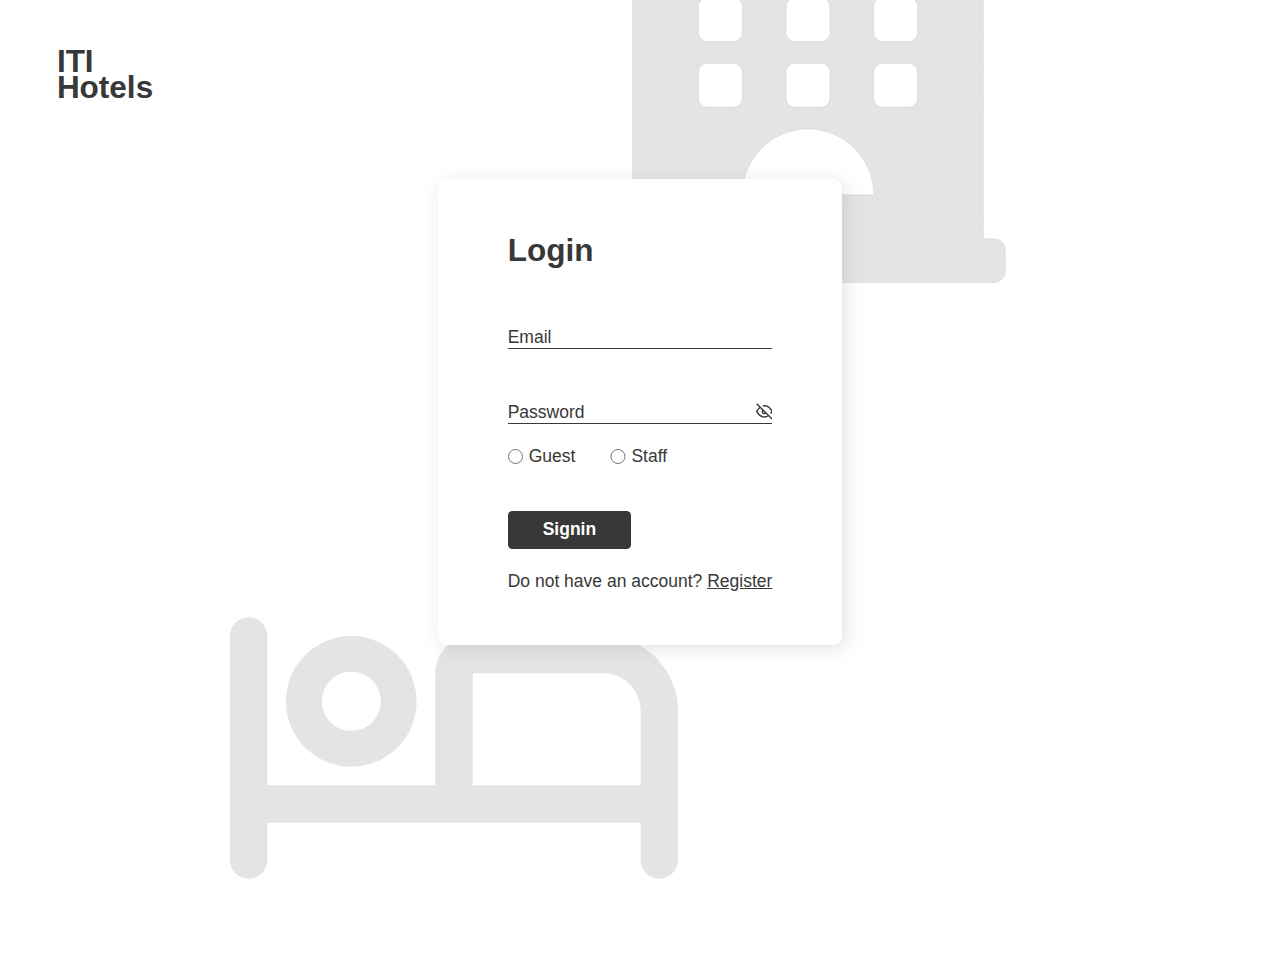
<file: home/home.html>
<!DOCTYPE html>
<html lang="en">
  <head>
    <meta charset="UTF-8">
    <meta name="viewport" content="width=device-width, initial-scale=1.0">
    <link rel="stylesheet" href="../components/Footer/Footer.css">
    <link rel="stylesheet" href="../components/NavBar/NavBar.css">
    <link rel="stylesheet" href="../components/RoomCard/RoomCard.css">
    <link rel="stylesheet" href="./home.css">
    <link rel="stylesheet" href="../global/global.css">
    <title>Document</title>
  </head>
  <body>
    <nav-bar>
      <p class="nav-logo rm-tablet">ITI<br>Hotels</p>
      <a href="/home/home.html" class="nav-item rm-tablet">Home</a>
      <a href="#rooms-container" class="nav-item rm-tablet">Rooms</a>
      <a href="#contact-us" class="nav-item rm-tablet">Contact Us</a>
      <a href="/reservation/reservation.html" class="nav-item rm-mobile">Book Now</a>
      <button type="button" class="nav-item" id="logout">Logout</button>
    </nav-bar>
    <header class="home-header">
      <h1 class="home-title">Welcome To<br>
        <span>ITI Hotels</span>
      </h1>
    </header>
    <main id="rooms-container" class="rooms-container">
      <h1 class="rooms-title">Our Rooms</h1>
    </main>
    <custom-footer></custom-footer>
    <script src="../components/NavBar/NavBar.js"></script>
    <script src="../components/Footer/Footer.js"></script>
    <script src="../components/RoomCard/RoomCard.js"></script>
    <script src="./home.js" type="module"></script>
  </body>
</html>
</file>
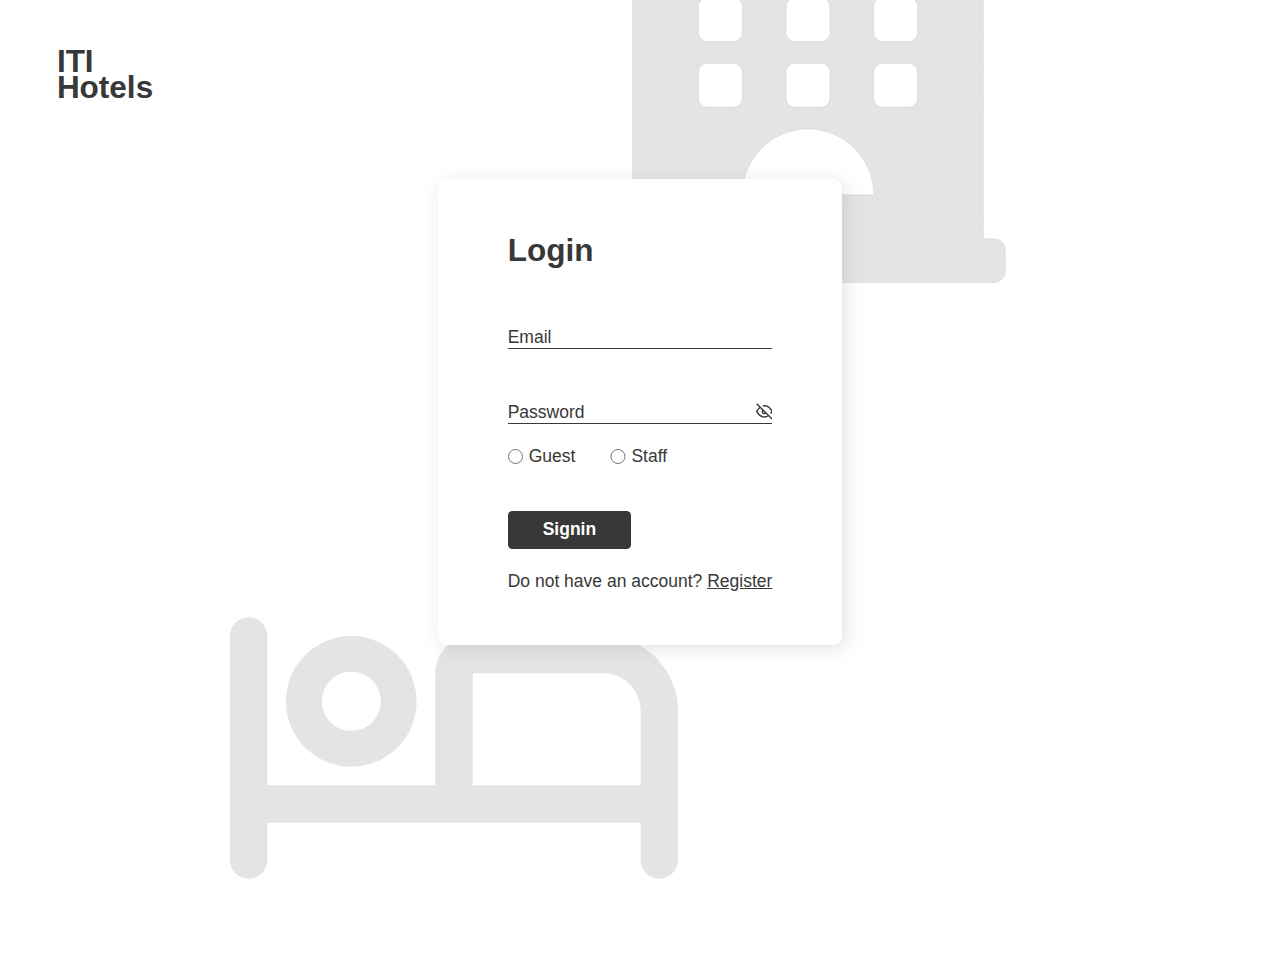
<file: login/login.html>
<!DOCTYPE html>
<html lang="en">

    <head>
        <meta charset="UTF-8">
        <meta name="viewport" content="width=device-width, initial-scale=1.0">
        <title>ITI Hotels</title>
        <link rel="stylesheet" href="../global/global.css">
        <link rel="stylesheet" href="login.css">
        <link rel="stylesheet" href="../components/InputLabel/InputLabel.css">
    </head>

    <body>
        <svg class="background-icon background-icon-1" viewBox="0 0 24 24"
            fill="none"
            xmlns="http://www.w3.org/2000/svg">
            <g id="SVGRepo_bgCarrier" stroke-width="0"></g>
            <g id="SVGRepo_tracerCarrier" stroke-linecap="round"
                stroke-linejoin="round"></g>
            <g id="SVGRepo_iconCarrier">
                <path fill-rule="evenodd"
                    clip-rule="evenodd"
                    d="M2 6C2 5.44772 1.55228 5 1 5C0.447715 5 0 5.44772 0 6V18C0 18.5523 0.447715 19 1 19C1.55228 19 2 18.5523 2 18V16H22V18C22 18.5523 22.4477 19 23 19C23.5523 19 24 18.5523 24 18V10C24 7.79086 22.2091 6 20 6H13C11.8954 6 11 6.89543 11 8V14H2V6ZM22 10V14H13V8H20C21.1046 8 22 8.89543 22 10Z">
                </path>
                <path fill-rule="evenodd"
                    clip-rule="evenodd"
                    d="M6.5 13C8.433 13 10 11.433 10 9.5C10 7.567 8.433 6 6.5 6C4.567 6 3 7.567 3 9.5C3 11.433 4.567 13 6.5 13ZM6.5 11.0799C5.62742 11.0799 4.92006 10.3726 4.92006 9.5C4.92006 8.62742 5.62742 7.92006 6.5 7.92006C7.37258 7.92006 8.07994 8.62742 8.07994 9.5C8.07994 10.3726 7.37258 11.0799 6.5 11.0799Z">
                </path>
            </g>
        </svg>
        <svg class="background-icon background-icon-2" viewBox="0 -32 576 576"
            xmlns="http://www.w3.org/2000/svg">
            <g id="SVGRepo_bgCarrier"
                stroke-width="0"></g>
            <g id="SVGRepo_tracerCarrier"
                stroke-linecap="round" stroke-linejoin="round"></g>
            <g id="SVGRepo_iconCarrier">
                <path
                    d="M560 64c8.84 0 16-7.16 16-16V16c0-8.84-7.16-16-16-16H16C7.16 0 0 7.16 0 16v32c0 8.84 7.16 16 16 16h15.98v384H16c-8.84 0-16 7.16-16 16v32c0 8.84 7.16 16 16 16h240v-80c0-8.8 7.2-16 16-16h32c8.8 0 16 7.2 16 16v80h240c8.84 0 16-7.16 16-16v-32c0-8.84-7.16-16-16-16h-16V64h16zm-304 44.8c0-6.4 6.4-12.8 12.8-12.8h38.4c6.4 0 12.8 6.4 12.8 12.8v38.4c0 6.4-6.4 12.8-12.8 12.8h-38.4c-6.4 0-12.8-6.4-12.8-12.8v-38.4zm0 96c0-6.4 6.4-12.8 12.8-12.8h38.4c6.4 0 12.8 6.4 12.8 12.8v38.4c0 6.4-6.4 12.8-12.8 12.8h-38.4c-6.4 0-12.8-6.4-12.8-12.8v-38.4zm-128-96c0-6.4 6.4-12.8 12.8-12.8h38.4c6.4 0 12.8 6.4 12.8 12.8v38.4c0 6.4-6.4 12.8-12.8 12.8h-38.4c-6.4 0-12.8-6.4-12.8-12.8v-38.4zM179.2 256h-38.4c-6.4 0-12.8-6.4-12.8-12.8v-38.4c0-6.4 6.4-12.8 12.8-12.8h38.4c6.4 0 12.8 6.4 12.8 12.8v38.4c0 6.4-6.4 12.8-12.8 12.8zM192 384c0-53.02 42.98-96 96-96s96 42.98 96 96H192zm256-140.8c0 6.4-6.4 12.8-12.8 12.8h-38.4c-6.4 0-12.8-6.4-12.8-12.8v-38.4c0-6.4 6.4-12.8 12.8-12.8h38.4c6.4 0 12.8 6.4 12.8 12.8v38.4zm0-96c0 6.4-6.4 12.8-12.8 12.8h-38.4c-6.4 0-12.8-6.4-12.8-12.8v-38.4c0-6.4 6.4-12.8 12.8-12.8h38.4c6.4 0 12.8 6.4 12.8 12.8v38.4z"></path>
            </g>
        </svg>
        <div class="main-container">
            <h1 class="main-title"><p>ITI<br>Hotels</p></h1>
            <div class="container">
                <h2 class="form-title">Login</h2>
                <form id="form">
                    <my-input onchange input-name="email" input-id="Email"
                        label_name="Email" label-for="my-Email"
                        type="text">
                    </my-input>

                    <my-input onchange input-name="password" input-id="password"
                        label_name="Password"
                        label-for="my-password" type="password"
                        placeholder="Enter your password">
                    </my-input>
                    <div class="radio-btns-container">
                        <div class="radio-option">
                            <input type="radio" name="role" value="guest"
                                id="guest">
                            <label for="guest">Guest</label>
                        </div>
                        <div class="radio-option">
                            <input type="radio" name="role" value="staff"
                                id="staff">
                            <label for="staff">Staff</label>
                        </div>
                    </div>
                    <div class="error-message"></div>
                    <button class="submit-btn" type="submit">Signin</button>
                    <p class="redirect-message">Do not have an account? <span><a
                                href="/register-info/step1.html">Register</a></span></p>
                </form>
            </div>
        </div>
    </body>
    <script src="../components/InputLabel/InputLabel.js" type="module"></script>
    <script src="./login.js" type="module"></script>

</html>
</file>
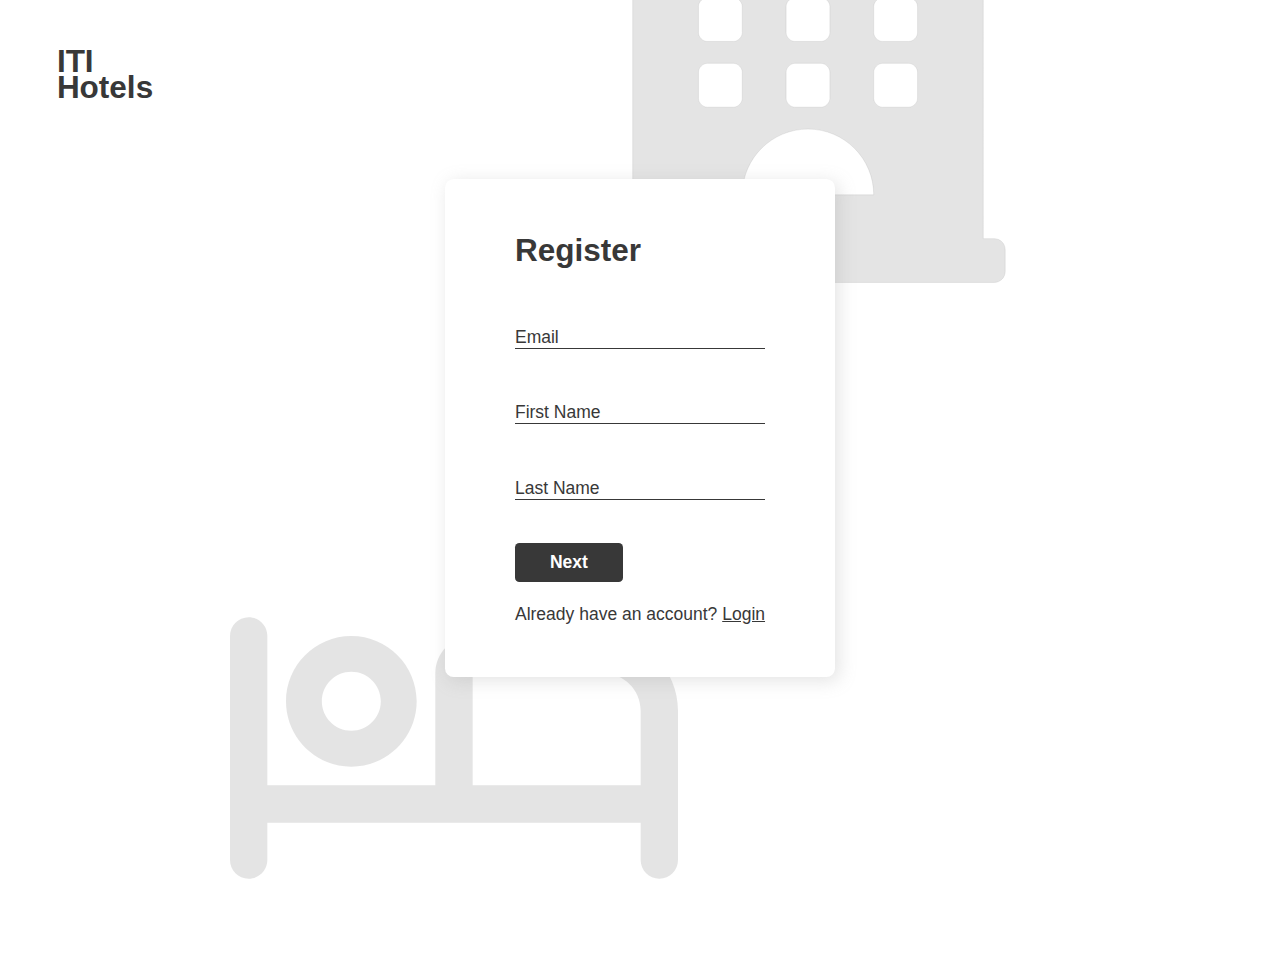
<file: register-info/register-info.html>
<!DOCTYPE html>
<html lang="en">

    <head>

        <meta charset="UTF-8">
        <meta name="viewport" content="width=device-width, initial-scale=1.0">
        <title>ITI Hotels</title>
        <link rel="stylesheet" href="../global/global.css">
        <link rel="stylesheet" href="../components/InputLabel/InputLabel.css">
        <link rel="stylesheet" href="register-info.css">
    </head>

    <body>
        <svg class="background-icon background-icon-1" viewBox="0 0 24 24"
            fill="none"
            xmlns="http://www.w3.org/2000/svg">
            <g id="SVGRepo_bgCarrier" stroke-width="0"></g>
            <g id="SVGRepo_tracerCarrier" stroke-linecap="round"
                stroke-linejoin="round"></g>
            <g id="SVGRepo_iconCarrier">
                <path fill-rule="evenodd"
                    clip-rule="evenodd"
                    d="M2 6C2 5.44772 1.55228 5 1 5C0.447715 5 0 5.44772 0 6V18C0 18.5523 0.447715 19 1 19C1.55228 19 2 18.5523 2 18V16H22V18C22 18.5523 22.4477 19 23 19C23.5523 19 24 18.5523 24 18V10C24 7.79086 22.2091 6 20 6H13C11.8954 6 11 6.89543 11 8V14H2V6ZM22 10V14H13V8H20C21.1046 8 22 8.89543 22 10Z">
                </path>
                <path fill-rule="evenodd"
                    clip-rule="evenodd"
                    d="M6.5 13C8.433 13 10 11.433 10 9.5C10 7.567 8.433 6 6.5 6C4.567 6 3 7.567 3 9.5C3 11.433 4.567 13 6.5 13ZM6.5 11.0799C5.62742 11.0799 4.92006 10.3726 4.92006 9.5C4.92006 8.62742 5.62742 7.92006 6.5 7.92006C7.37258 7.92006 8.07994 8.62742 8.07994 9.5C8.07994 10.3726 7.37258 11.0799 6.5 11.0799Z">
                </path>
            </g>
        </svg>
        <svg class="background-icon background-icon-2" viewBox="0 -32 576 576"
            xmlns="http://www.w3.org/2000/svg">
            <g id="SVGRepo_bgCarrier"
                stroke-width="0"></g>
            <g id="SVGRepo_tracerCarrier"
                stroke-linecap="round" stroke-linejoin="round"></g>
            <g id="SVGRepo_iconCarrier">
                <path
                    d="M560 64c8.84 0 16-7.16 16-16V16c0-8.84-7.16-16-16-16H16C7.16 0 0 7.16 0 16v32c0 8.84 7.16 16 16 16h15.98v384H16c-8.84 0-16 7.16-16 16v32c0 8.84 7.16 16 16 16h240v-80c0-8.8 7.2-16 16-16h32c8.8 0 16 7.2 16 16v80h240c8.84 0 16-7.16 16-16v-32c0-8.84-7.16-16-16-16h-16V64h16zm-304 44.8c0-6.4 6.4-12.8 12.8-12.8h38.4c6.4 0 12.8 6.4 12.8 12.8v38.4c0 6.4-6.4 12.8-12.8 12.8h-38.4c-6.4 0-12.8-6.4-12.8-12.8v-38.4zm0 96c0-6.4 6.4-12.8 12.8-12.8h38.4c6.4 0 12.8 6.4 12.8 12.8v38.4c0 6.4-6.4 12.8-12.8 12.8h-38.4c-6.4 0-12.8-6.4-12.8-12.8v-38.4zm-128-96c0-6.4 6.4-12.8 12.8-12.8h38.4c6.4 0 12.8 6.4 12.8 12.8v38.4c0 6.4-6.4 12.8-12.8 12.8h-38.4c-6.4 0-12.8-6.4-12.8-12.8v-38.4zM179.2 256h-38.4c-6.4 0-12.8-6.4-12.8-12.8v-38.4c0-6.4 6.4-12.8 12.8-12.8h38.4c6.4 0 12.8 6.4 12.8 12.8v38.4c0 6.4-6.4 12.8-12.8 12.8zM192 384c0-53.02 42.98-96 96-96s96 42.98 96 96H192zm256-140.8c0 6.4-6.4 12.8-12.8 12.8h-38.4c-6.4 0-12.8-6.4-12.8-12.8v-38.4c0-6.4 6.4-12.8 12.8-12.8h38.4c6.4 0 12.8 6.4 12.8 12.8v38.4zm0-96c0 6.4-6.4 12.8-12.8 12.8h-38.4c-6.4 0-12.8-6.4-12.8-12.8v-38.4c0-6.4 6.4-12.8 12.8-12.8h38.4c6.4 0 12.8 6.4 12.8 12.8v38.4z"></path>
            </g>
        </svg>
        <div class="main-container">
            <h1 class="main-title"><p>ITI<br>Hotels</p></h1>
            <div class="container">
                <h2 class="form-title">Register</h2>
                <form id="my-form" novalidate>
                    <my-input input-name="email" label-for="email" onchange
                        input-id="email" label_name="Email"
                        label-for="my-email" type="email">
                    </my-input>

                    <my-input onchange input-name="fname" label-for="fname"
                        input-id="fname"
                        label_name="First Name" label-for="firstName"
                        type="text">
                    </my-input>

                    <my-input onchange input-name="lname" label-for="lname"
                        input-id="lname"
                        label_name="Last Name" label-for="lastName" type="text">
                    </my-input>

                    <div class="error-message">

                    </div>

                    <button class="submit-btn" type="submit">Next</button>
                    <p class="redirect-message">Already have an account? <span><a
                                href="../login/login.html">Login</a></span></p>

                </form>
            </div>
        </div>
    </body>
    <script src="../components/InputLabel/InputLabel.js" type="module"></script>
    <script src="./register.js" type="module"></script>

</html>
</file>
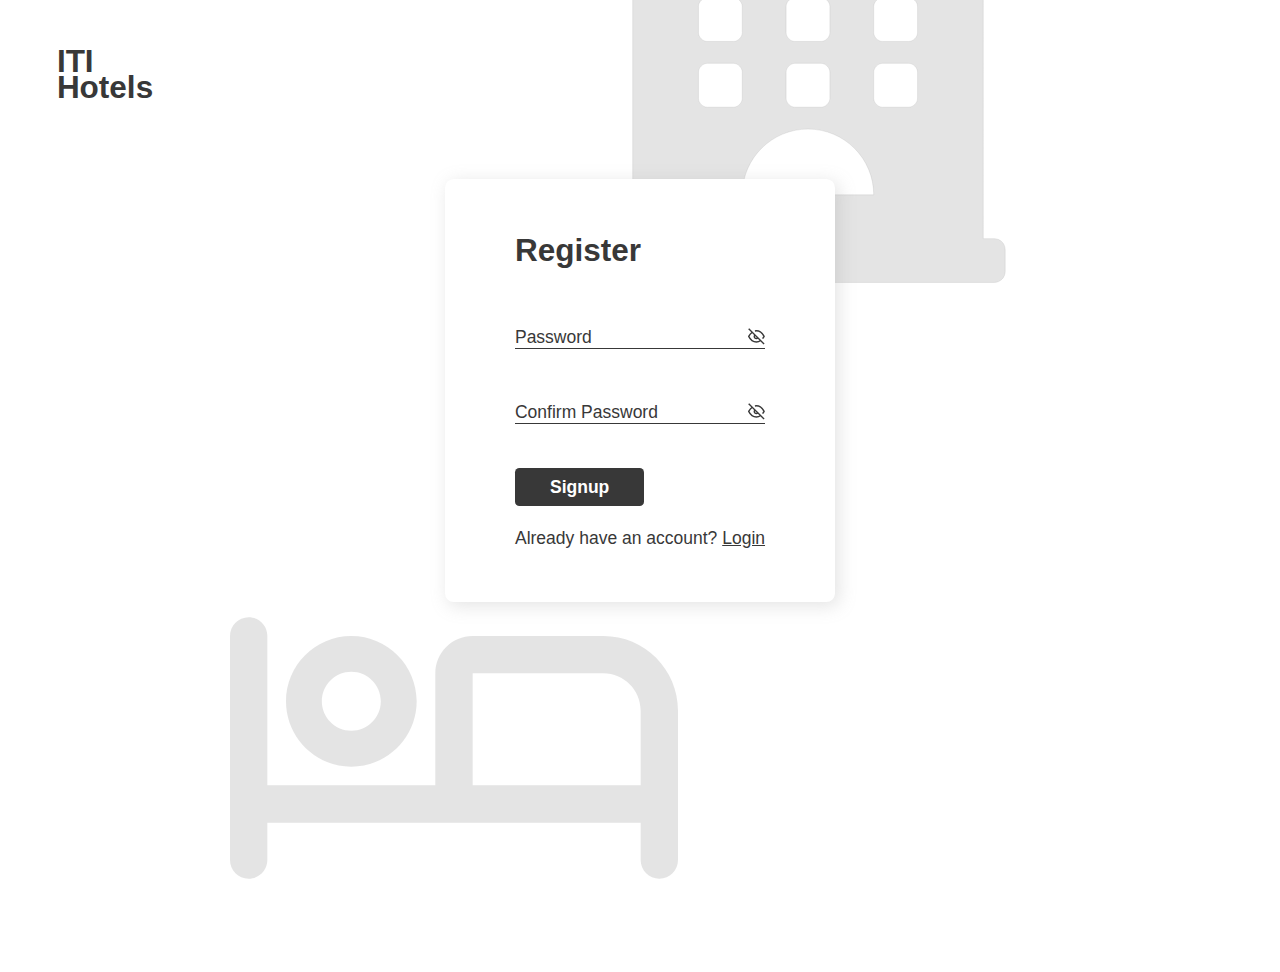
<file: register-password/register-pass.html>
<!DOCTYPE html>
<html lang="en">
    <head>
        <meta charset="UTF-8">
        <meta name="viewport" content="width=device-width, initial-scale=1.0">
        <title>Register</title>
        <link rel="stylesheet" href="../global/global.css">
        <link rel="stylesheet" href="../components/InputLabel/InputLabel.css">
        <link rel="stylesheet" href="register-pass.css">
    </head>
    <body>
        <svg class="background-icon background-icon-1" viewBox="0 0 24 24"
            fill="none"
            xmlns="http://www.w3.org/2000/svg">
            <g id="SVGRepo_bgCarrier" stroke-width="0"></g>
            <g id="SVGRepo_tracerCarrier" stroke-linecap="round"
                stroke-linejoin="round"></g>
            <g id="SVGRepo_iconCarrier">
                <path fill-rule="evenodd"
                    clip-rule="evenodd"
                    d="M2 6C2 5.44772 1.55228 5 1 5C0.447715 5 0 5.44772 0 6V18C0 18.5523 0.447715 19 1 19C1.55228 19 2 18.5523 2 18V16H22V18C22 18.5523 22.4477 19 23 19C23.5523 19 24 18.5523 24 18V10C24 7.79086 22.2091 6 20 6H13C11.8954 6 11 6.89543 11 8V14H2V6ZM22 10V14H13V8H20C21.1046 8 22 8.89543 22 10Z">
                </path>
                <path fill-rule="evenodd"
                    clip-rule="evenodd"
                    d="M6.5 13C8.433 13 10 11.433 10 9.5C10 7.567 8.433 6 6.5 6C4.567 6 3 7.567 3 9.5C3 11.433 4.567 13 6.5 13ZM6.5 11.0799C5.62742 11.0799 4.92006 10.3726 4.92006 9.5C4.92006 8.62742 5.62742 7.92006 6.5 7.92006C7.37258 7.92006 8.07994 8.62742 8.07994 9.5C8.07994 10.3726 7.37258 11.0799 6.5 11.0799Z">
                </path>
            </g>
        </svg>
        <svg class="background-icon background-icon-2" viewBox="0 -32 576 576"
            xmlns="http://www.w3.org/2000/svg">
            <g id="SVGRepo_bgCarrier"
                stroke-width="0"></g>
            <g id="SVGRepo_tracerCarrier"
                stroke-linecap="round" stroke-linejoin="round"></g>
            <g id="SVGRepo_iconCarrier">
                <path
                    d="M560 64c8.84 0 16-7.16 16-16V16c0-8.84-7.16-16-16-16H16C7.16 0 0 7.16 0 16v32c0 8.84 7.16 16 16 16h15.98v384H16c-8.84 0-16 7.16-16 16v32c0 8.84 7.16 16 16 16h240v-80c0-8.8 7.2-16 16-16h32c8.8 0 16 7.2 16 16v80h240c8.84 0 16-7.16 16-16v-32c0-8.84-7.16-16-16-16h-16V64h16zm-304 44.8c0-6.4 6.4-12.8 12.8-12.8h38.4c6.4 0 12.8 6.4 12.8 12.8v38.4c0 6.4-6.4 12.8-12.8 12.8h-38.4c-6.4 0-12.8-6.4-12.8-12.8v-38.4zm0 96c0-6.4 6.4-12.8 12.8-12.8h38.4c6.4 0 12.8 6.4 12.8 12.8v38.4c0 6.4-6.4 12.8-12.8 12.8h-38.4c-6.4 0-12.8-6.4-12.8-12.8v-38.4zm-128-96c0-6.4 6.4-12.8 12.8-12.8h38.4c6.4 0 12.8 6.4 12.8 12.8v38.4c0 6.4-6.4 12.8-12.8 12.8h-38.4c-6.4 0-12.8-6.4-12.8-12.8v-38.4zM179.2 256h-38.4c-6.4 0-12.8-6.4-12.8-12.8v-38.4c0-6.4 6.4-12.8 12.8-12.8h38.4c6.4 0 12.8 6.4 12.8 12.8v38.4c0 6.4-6.4 12.8-12.8 12.8zM192 384c0-53.02 42.98-96 96-96s96 42.98 96 96H192zm256-140.8c0 6.4-6.4 12.8-12.8 12.8h-38.4c-6.4 0-12.8-6.4-12.8-12.8v-38.4c0-6.4 6.4-12.8 12.8-12.8h38.4c6.4 0 12.8 6.4 12.8 12.8v38.4zm0-96c0 6.4-6.4 12.8-12.8 12.8h-38.4c-6.4 0-12.8-6.4-12.8-12.8v-38.4c0-6.4 6.4-12.8 12.8-12.8h38.4c6.4 0 12.8 6.4 12.8 12.8v38.4z"></path>
            </g>
        </svg>
        <div class="main-container">
            <h1 class="main-title"><p>ITI<br>Hotels</p></h1>
            <div class="container">
                <h2 class="form-title">Register</h2>
                <form id="password-form">
                    <my-input input-name="password" input-id="password"
                        label_name="Password" label-for="my-password"
                        type="password">
                    </my-input>

                    <my-input input-name="confirm_password"
                        input-id="confirm_password"
                        label_name="Confirm Password" label-for="my-password"
                        type="password">
                    </my-input>
                    <div class="error-message">
                    </div>
                    <button class="submit-btn" type="submit">Signup</button>
                    <p class="redirect-message">Already have an account? <span><a
                                href="../login/login.html">Login</a></span></p>
                </form>

            </div>
        </div>
    </body>
    <script src="../components/InputLabel/InputLabel.js" type="module"></script>
    <script src="./password.js" type="module"></script>

</html>
</file>
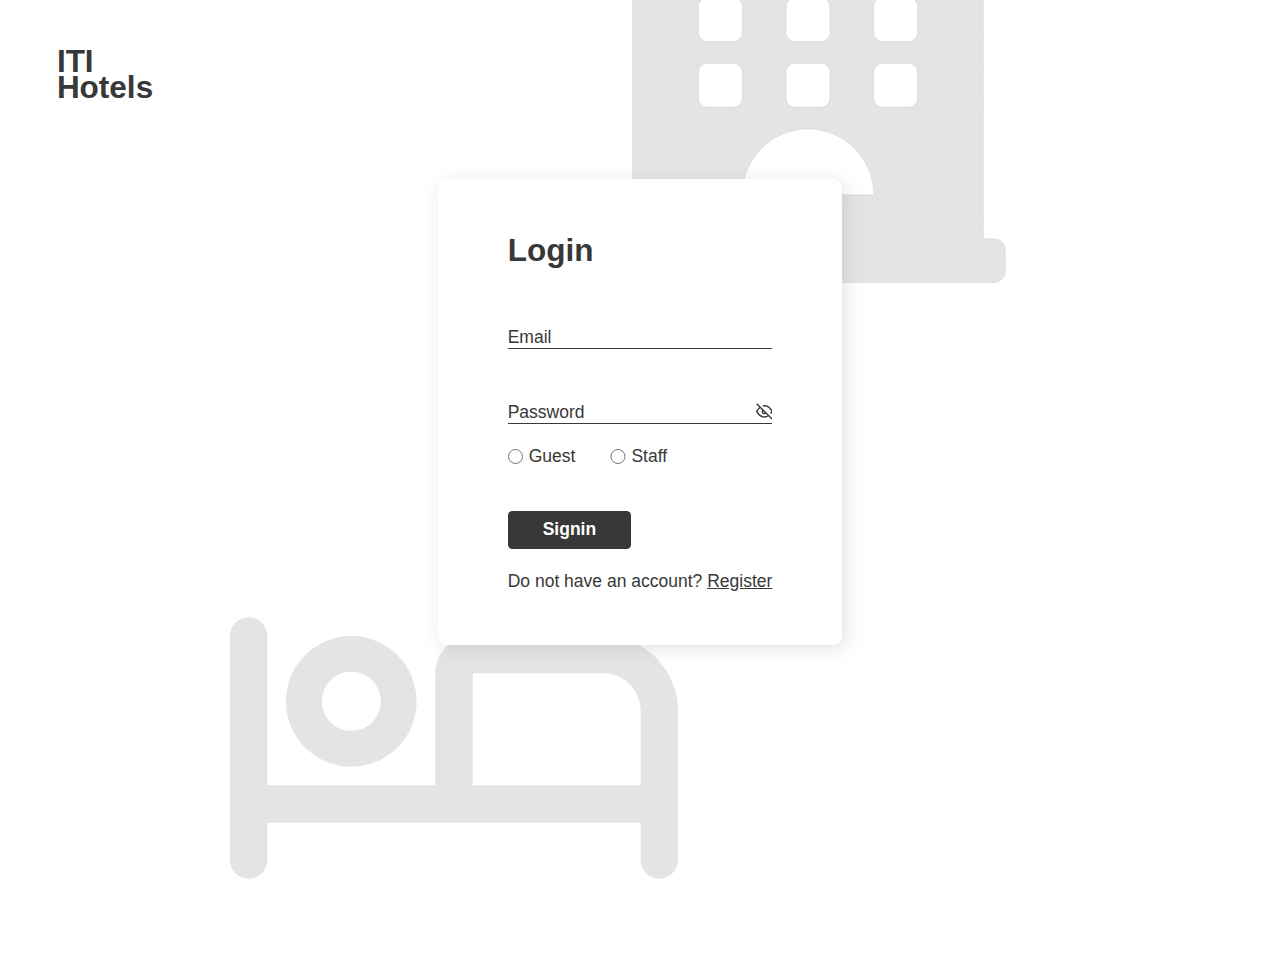
<file: reservation/reservation.html>
<!DOCTYPE html>
<html lang="en">
  <head>
    <meta charset="UTF-8">
    <meta name="viewport" content="width=device-width, initial-scale=1.0">
    <title>Reservation</title>
    <link rel="stylesheet" href="/global/global.css">
    <link rel="stylesheet" href="/components/NavBar/NavBar.css">
    <!-- <link rel="stylesheet" href="/components/SelectMenu/SelectMenu.css"> -->
    <!-- <link rel="stylesheet" href="/components/InputLabel/InputLabel.css"> -->
    <link rel="stylesheet" href="/components/Footer/Footer.css">
    <!-- <link rel="stylesheet" href="/components/Toast/Toast.css"> -->
    <link rel="stylesheet" href="/reservation/reservation.css">
  </head>
  <body>
    <nav-bar>
      <p class="nav-logo rm-tablet">ITI<br>Hotels</p>
      <a href="/home/home.html" class="nav-item rm-tablet">Home</a>
      <a href="#rooms-container" class="nav-item rm-tablet">Rooms</a>
      <a href="#contact-us" class="nav-item rm-tablet">Contact Us</a>
      <a href="/reservation/reservation.html" class="nav-item rm-mobile">Book Now</a>
      <button type="button" class="nav-item" id="logout">Logout</button>
    </nav-bar>

    <main>
      <h1 class="reservation-title">Reservation</h1>
      <form class="reservation-form">
        <div class="container">
          <section class="room-info">
            <h2>Room<br>Information</h2>
            <select-menu label="Location">
            </select-menu>
            <select-menu label="Type of Room">
            </select-menu>
            <select-menu label="Number of Rooms">
            </select-menu>
            <div class="room-features">
              <div>
                <input type="checkbox" class="breakfast" id="breakfast-meal" name="breakfast">
                <label for="breakfast-meal">Breakfast</label>
              </div>
              <div>
                <input type="checkbox" class="lunch" id="lunch-meal" name="lunch">
                <label for="lunch-meal">Lunch</label>
              </div>
              <div>
                <input type="checkbox" class="dinner" id="dinner-meal" name="dinner">
                <label for="dinner-meal">Dinner</label>
              </div>
            </div>
            <my-input input-id="check-in" label_name="Check-In Date" label-for="check-in" type="datetime-local" placeholder></my-input>
            <my-input input-id="check-out" label_name="Check-Out Date" label-for="check-out" type="datetime-local" placeholder></my-input>
          </section>
          <section class="guest-info">
            <h2>Guest<br>Information</h2>
            <my-input input-id="first-name" label_name="First Name" label-for="first-name" type="text" placeholder></my-input>
            <my-input input-id="last-name" label_name="Last Name" label-for="last-name" type="text" placeholder></my-input>
            <my-input input-id="phone" label_name="Phone" label-for="phone" type="text" placeholder></my-input>
          </section>
        </div>
        <!-- <p class="error-message">Please fill all fields</p> -->
        <input class="submit-btn" type="submit" value="Book">
      </form>
    </main>

    <custom-footer>
    </custom-footer>
    <script src="/components/NavBar/NavBar.js"></script>
    <!-- <script src="/components/SelectMenu/SelectMenu.js" type="module"></script> -->
    <!-- <script src="/components/InputLabel/InputLabel.js"></script> -->
    <script src="/components/Footer/Footer.js"></script>
    <!-- <script src="/components/Toast/Toast.js"></script> -->
    <script src="/reservation/reservation.js" type="module"></script>

  </body>
</html>
</file>
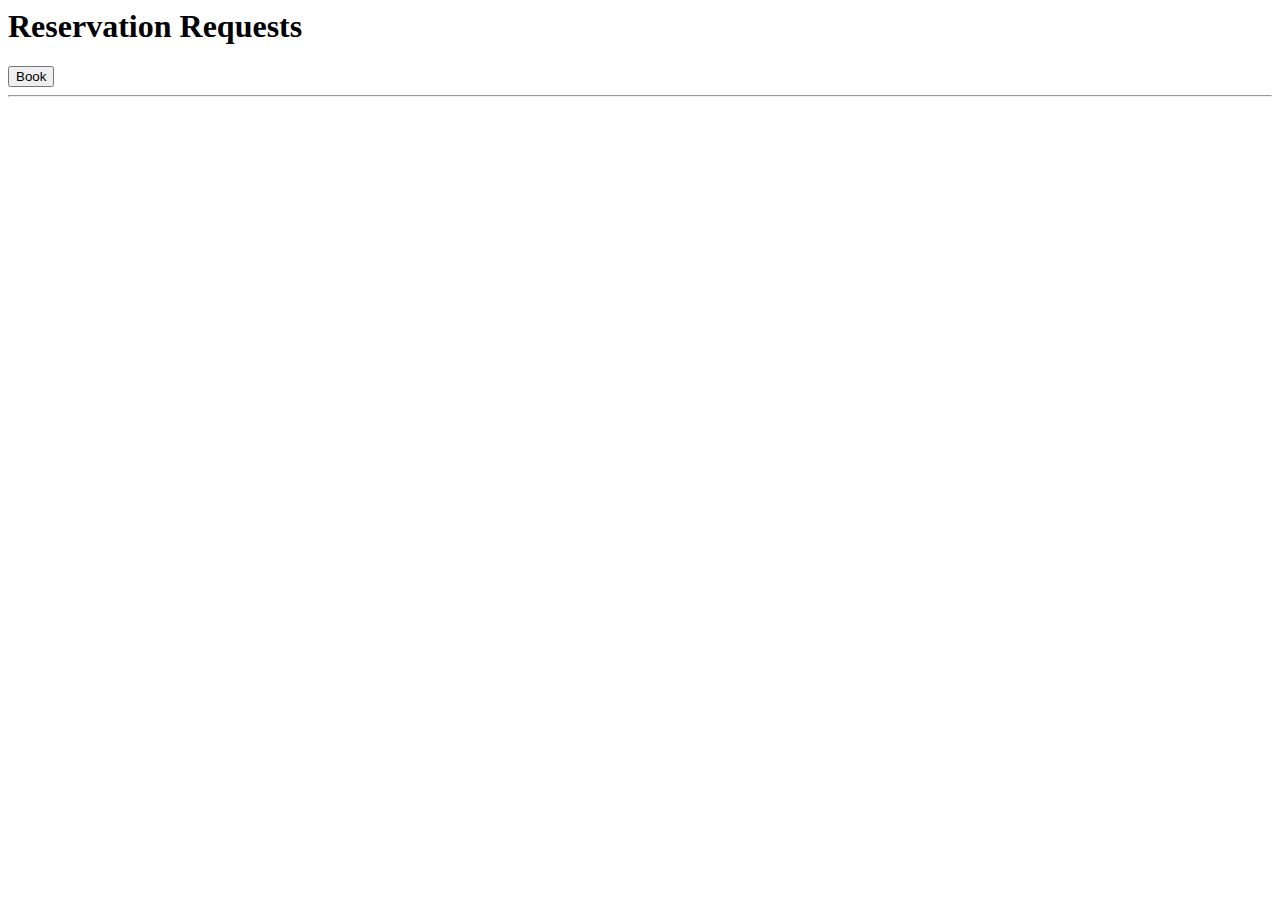
<file: admin/html/reservations.html>
<html>
    <body>
        <div id="reservation-subpage">
            <div class="page-header">
                <h1>Reservation Requests</h1>
                <button class="btn add-btn">Book</button>
            </div>
            <hr>
            <dialog class="reserve-modal">
                <span class="close-x"><div class="icon close-icon"></div></span>
            </dialog>
    
            <dialog class="records-modal">
                <span class="close-x"><div class="icon close-icon"></div></span>
                <div class="detail-container">
                    <h1>Request Details</h1>
                    <div class="details">
                    </div>
                </div>
            </dialog>
            <!-- table appended here -->
        </div>
    </body>
</html>
</file>
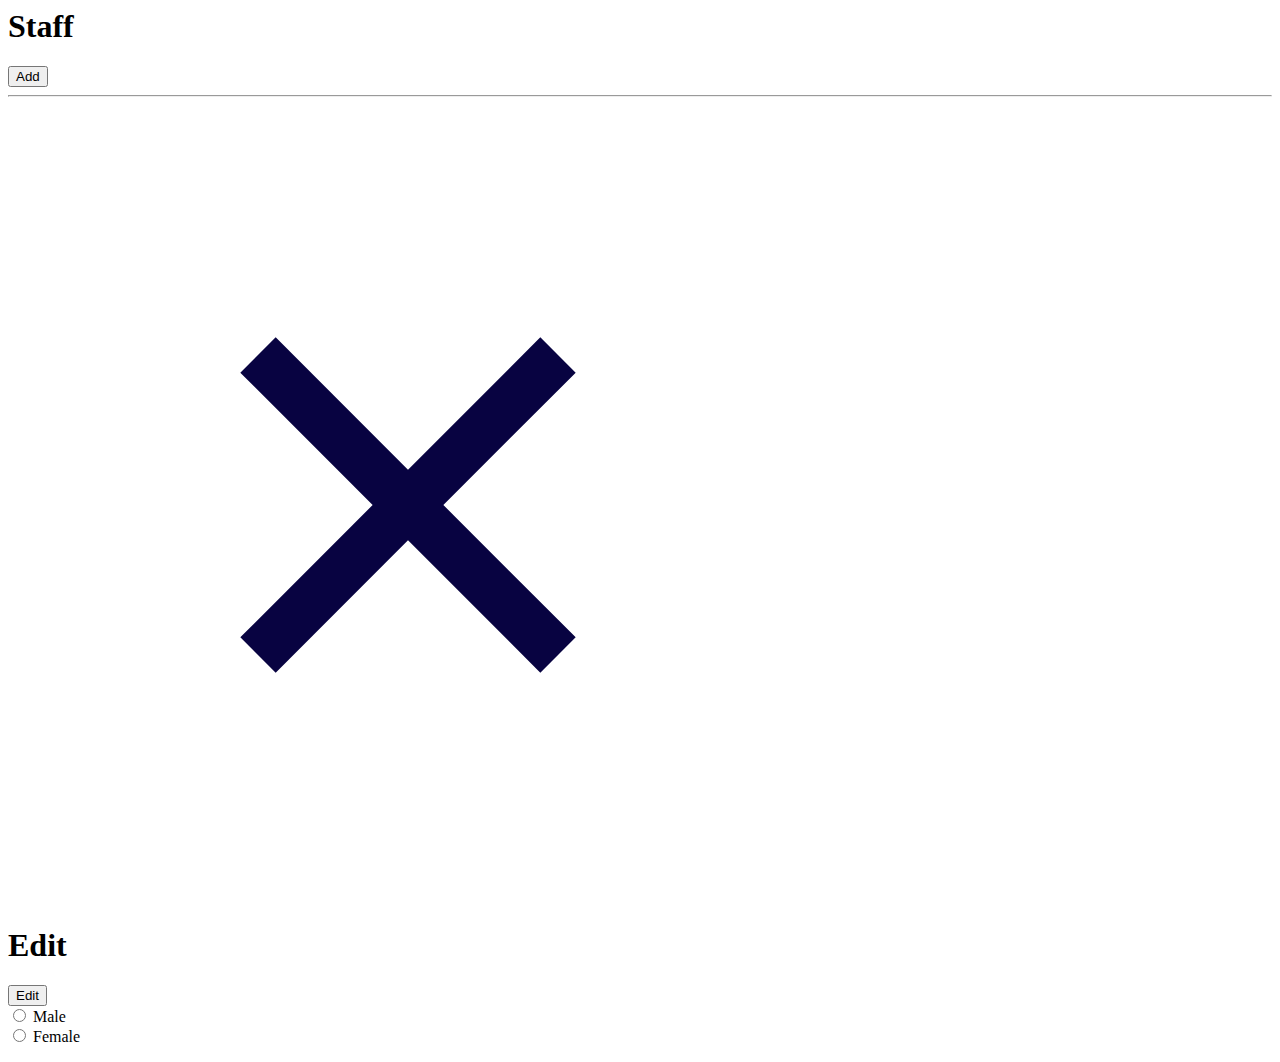
<file: admin/html/staff.html>
<html lang="en">

<head>
    <meta charset="UTF-8">
    <meta name="viewport" content="width=device-width, initial-scale=1.0">
    <title>staff</title>
    <!-- <link rel="stylesheet" href="../css/staff.css"> -->
</head>

<body>

    <link rel="stylesheet" href="/components/InputLabel/InputLabel.css" data-dynamic>


    <div class="header">

        <h1>Staff</h1>
        <div class="add-staff-button-container">
            <button id="add-staff-button" class="add-staff-button"> Add </button>
        </div>

    </div>

    <hr>
    <div class="staff-container" id="container-card">
        <!-- Your main content goes here -->
    </div>




    <div class="change-password">
        <div class="exit">
            <svg width="800px" height="800px" viewBox="0 0 24 24" fill="none" xmlns="http://www.w3.org/2000/svg">
                <path fill-rule="evenodd" clip-rule="evenodd"
                    d="M10.9393 12L6.9696 15.9697L8.03026 17.0304L12 13.0607L15.9697 17.0304L17.0304 15.9697L13.0607 12L17.0303 8.03039L15.9696 6.96973L12 10.9393L8.03038 6.96973L6.96972 8.03039L10.9393 12Z"
                    fill="#080341" />
            </svg>
        </div>
        <div class="title">
            <div>
                <h1>Edit</h1>
            </div>
        </div>

        <form id="form">

            <div class="left-side">
                <input type="hidden" id="mode" name="mode">

                <my-input onchange="" input-name="fname" label-for="fname" input-id="fname" label_name="First Name"
                    label-for="Name" type="text">
                </my-input>
                <my-input onchange="" input-name="password" input-id="password" label_name="Password"
                    label-for="my-password" type="password">
                </my-input>

                <my-input onchange="" input-name="confirm_password" input-id="confirm-password"
                    label_name="Confirm Password" label-for="my-confirm-password" type="password">
                </my-input>
                <div class="button">

                    <button class="form-button" id="change-password-button">Edit</button>
                </div>
            </div>
            <div class="right-side">
                <my-input onchange="" input-name="email" input-id="email" label_name="Email" label-for="email"
                    type="email">
                </my-input>

                <div class="gender" id="gender">
                    <div>
                        <input type="radio" name="gender" id="male" value="male">
                        <label for="male">Male</label>
                    </div>
                    <div>
                        <input type="radio" name="gender" id="female" value="female">
                        <label for="female">Female</label>
                    </div>
                </div>
            </div>

            <div class="error-message"></div>
        </form>
    </div>






    <!-- <script src="/components/InputLabel/InputLabel.js"></script> -->



</body>

</html>
</file>
<file: components/Footer/Footer.css>
.footer {
    display: flex;
    flex-direction: column;
    padding: 1rem;
    gap: 2rem;
    background-color: hsl(var(--gray-100));
}

.footer section {
    width: 100%;
}

.footer .about-us {
    display: flex;
    flex-direction: column;
    gap: 0.625rem;
}

.footer .about-us h2 {
    font-size: var(--font-size-600);
    font-weight: 700;
    color: hsl(var(--white));
    line-height: 1.03;
}

.footer .about-us p {
    font-size: var(--font-size-200);
    color: hsl(var(--white));
    line-height: 1.25;
}

.footer .quick-links {
    display: flex;
    flex-direction: column;
    gap: 2rem;
}

.footer .quick-links div {
    display: flex;
    gap: 2.1875rem;
    flex-direction: column;
}

.footer .quick-links div h3 {
    font-size: var(--font-size-400);
    font-weight: 600;
    color: hsl(var(--white));
}

.footer .quick-links div ul {
    list-style: none;
}

.footer .quick-links .book-now ul {
    display: flex;
    gap: 1.25rem;
    flex-wrap: wrap;
}

.footer .quick-links .book-now ul li a {
    font-size: var(--font-size-200);
    color: hsl(var(--white));
    text-decoration: underline;
}

.footer .quick-links .book-now ul li a:hover {
    text-decoration: none;
}

.footer .quick-links .contact-us ul {
    display: flex;
    flex-direction: column;
    gap: 1rem;
}

.footer .quick-links .contact-us ul .phone {
    display: flex;
    align-items: center;
    gap: 1.4375rem;
}

.footer .quick-links .contact-us ul .phone svg {
    width: 2.1875rem;
    aspect-ratio: 1/1;
    fill: hsl(var(--white));
}

.footer .quick-links .contact-us ul .phone p {
    font-size: var(--font-size-200);
    color: hsl(var(--white));
}

.footer .quick-links .contact-us .social-media-container {
    display: flex;
    flex-direction: row;
    gap: 1.25rem;
}

.footer .quick-links .contact-us .social-media-container .social-media {
    width: 3.125rem;
    aspect-ratio: 1/1;
    background-color: hsl(var(--white));
    border-radius: 50%;
    transition: all 0.2s ease-in-out;
}

.footer .quick-links .contact-us .social-media-container .social-media a {
    display: flex;
    justify-content: center;
    align-items: center;
    width: 100%;
    height: 100%;
}

.footer .quick-links .contact-us .social-media-container .social-media a svg {
    width: 1.875rem;
    aspect-ratio: 1/1;
    fill: hsl(var(--gray-100));
    stroke: hsl(var(--gray-100));
    transition: all 0.2s ease-in-out;
}

.footer .quick-links .contact-us .social-media-container .social-media:hover {
    background-color: hsl(var(--turquoise-100));
}

.footer .quick-links .contact-us .social-media-container .social-media:hover a svg {
    fill: hsl(var(--white));
    stroke: hsl(var(--white));
}

@media screen and (min-width: 992px) {
    .footer {
        flex-direction: row;
        padding: 5.125rem 12.5rem 5.125rem 7rem;
        gap: 7.875rem;
    }

    .footer section {
        width: 50%;
    }
}
</file>
<file: components/NavBar/NavBar.css>
.nav-bar {
    width: 100%;
    display: flex;
    justify-content: space-between;
    align-items: center;
    box-shadow: 0 0.25rem 0.625rem hsl(var(--gray-200), 25%);
    padding: 1rem 1.1875rem;
    background-color: hsl(var(--white));
    position: fixed;
    z-index: 1000;
}

.nav-bar .nav-logo {
    font-size: var(--font-size-300);
    font-weight: 700;
    color: hsl(var(--gray-100));
    line-height: 0.8;
}

.nav-bar .nav-list {
    display: flex;
    align-items: center;
    list-style: none;
    gap: 2.5rem;
}

.nav-bar .nav-list .nav-item-container .nav-item {
    font-size: var(--font-size-200);
    font-weight: 600;
    color: hsl(var(--gray-100));
    cursor: pointer;
    transition: all 0.2s ease-in-out;
    -webkit-transition: all 0.2s ease-in-out;
    -moz-transition: all 0.2s ease-in-out;
    -ms-transition: all 0.2s ease-in-out;
    -o-transition: all 0.2s ease-in-out;
    text-decoration: none;
}


.nav-bar .nav-list .nav-item-container:first-child .nav-item {
    color: hsl(var(--turquoise-100));
}

.nav-bar .nav-list .nav-item-container:hover .nav-item {
    color: hsl(var(--turquoise-100));
}

.nav-bar .nav-list .nav-item-container:last-child button {
    background-color: hsl(var(--turquoise-100));
    font-size: var(--font-size-100);
    font-weight: 700;
    color: hsl(var(--white));
    border: none;
    padding: 0.625rem 2.1875rem;
    border-radius: var(--radius-100);
    cursor: pointer;
    transition: all 0.2s ease-in-out;
    -webkit-transition: all 0.2s ease-in-out;
    -moz-transition: all 0.2s ease-in-out;
    -ms-transition: all 0.2s ease-in-out;
    -o-transition: all 0.2s ease-in-out;
}

.nav-bar .nav-list .nav-item-container:last-child button:hover {
    color: hsl(var(--white));
    background-color: hsl(var(--gray-100));
}

@media screen and (max-width: 768px) {
    .nav-bar .nav-list .nav-item-container .rm-tablet {
        display: none;
    }
}

@media screen and (max-width: 576px) {
    .nav-bar .nav-list .nav-item-container .rm-mobile {
        display: none;
    }
}
</file>
<file: components/RoomCard/RoomCard.css>
:root {
    font-size: 12px;
}

room-card {
    color: var(--gray-100);
    font-family: sans-serif;
}

room-card * {
    margin: 0;
    padding: 0;
    box-sizing: border-box;
}

room-card .cntnr {
    height: auto;
    display: flex;
    gap: 1rem;
    flex-direction: column;
    align-items: stretch;
}

room-card .imgCntnr {
    width: 50%;
    aspect-ratio: 1/0.67;
    border-radius: var(--radius-100);
    overflow: hidden;
    display: flex;
    justify-content: center;
    align-items: center;
    -webkit-border-radius: var(--radius-100);
    -moz-border-radius: var(--radius-100);
    -ms-border-radius: var(--radius-100);
    -o-border-radius: var(--radius-100);
}

room-card .imgCntnr img {
    width: 100%;
    border-radius: var(--radius-100);
    -webkit-border-radius: var(--radius-100);
    -moz-border-radius: var(--radius-100);
    -ms-border-radius: var(--radius-100);
    -o-border-radius: var(--radius-100);
}

room-card .bodyCntnr {
    display: flex;
    flex-direction: column;
    justify-content: center;
    align-items: flex-start;
    align-content: stretch;
    gap: 2rem;
}

room-card .bodyCntnr .textBody {
    display: flex;
    flex-direction: column;
    gap: 1.5625rem;
}

room-card .bodyCntnr .textBody * {
    color: hsl(var(--gray-100));
}

room-card .bodyCntnr .textBody h1 {
    font-size: var(--font-size-400);
}

room-card .bodyCntnr .textBody p {
    line-height: 1.67;
    font-size: var(--font-size-200);
}

room-card button {
    background-color: hsl(var(--gray-100));
    color: hsl(var(--white));
    border-radius: var(--radius-100);
    -webkit-border-radius: var(--radius-100);
    -moz-border-radius: var(--radius-100);
    -ms-border-radius: var(--radius-100);
    -o-border-radius: var(--radius-100);
    border: none;
    padding: 0.625rem 2.8125rem;
    font-size: var(--font-size-100);
    font-weight: 700;
    cursor: pointer;
    transition: all 0.3s ease-in-out;
    -webkit-transition: all 0.3s ease-in-out;
    -moz-transition: all 0.3s ease-in-out;
    -ms-transition: all 0.3s ease-in-out -o-transition: all 0.3s ease-in-out;
}

room-card button:hover {
    background-color: hsl(var(--turquoise-100));
}


@media screen and (min-width: 769px) {
    :root {
        font-size: 14px;
    }
}

@media screen and (min-width: 992px) {
    :root {
        font-size: 16px;
    }

    room-card .cntnr {
        flex-direction: row;
        height: 24rem;
        gap: 3rem
    }

    room-card .cntnr-reverse {
        flex-direction: row-reverse;
        height: 24rem;
        gap: 3rem
    }

    room-card .imgCntnr {
        width: 45%;
        height: auto;
        max-height: auto;
    }

    room-card .bodyCntnr {
        width: 55%;
    }

    room-card .imgCntnr img {
        width: 100%;
    }

}
</file>
<file: home/home.css>
html {
    scroll-behavior: smooth;
}

.home-header {
    width: 100%;
    aspect-ratio: 2.3/1;
    background-image: url('/assets/images/home.png');
    background-size: cover;
    background-position: center;
    background-repeat: no-repeat;
    display: flex;
    align-items: center;
    padding: 0 9rem;
}

.home-header .home-title {
    padding: 1.875rem 2.1875rem;
    background-color: hsl(var(--white));
    color: hsl(var(--gray-100));
    font-size: var(--font-size-600);
    line-height: 0.9;
    border-radius: var(--radius-100);
    -webkit-border-radius: var(--radius-100);
    -moz-border-radius: var(--radius-100);
    -ms-border-radius: var(--radius-100);
    -o-border-radius: var(--radius-100);
}

.home-header .home-title span {
    color: hsl(var(--turquoise-100));
}

.rooms-container {
    display: flex;
    flex-direction: column;
    align-items: center;
    gap: 6.25rem;
    padding: 5rem 6.25rem;
}

.rooms-container .rooms-title {
    color: hsl(var(--gray-100));
    font-size: var(--font-size-500);
    font-weight: 700;
}
</file>
<file: global/global.css>
* {
    margin: 0;
    padding: 0;
    box-sizing: border-box;
    font-family: 'Poppins', sans-serif;
}

:root {
    /* colors */
    --gray-100: 0, 0%, 22%;
    --gray-200: 0, 0%, 58%;
    --turquoise-100: 170, 78%, 44%;
    --red-100: 0, 100%, 51%;
    --yellow-100: 50, 100%, 50%;
    --white: 0, 0%, 100%;
    /* border radius */
    --radius-100: 0.3125rem;  /*5px*/
    --radius-200: 0.625rem;  /*10px*/
    /* font size */
    --font-size-100: 1.25rem;  /*20px*/
    --font-size-200: 1.5rem;  /*24px*/
    --font-size-300: 2.25rem;  /*36px*/
    --font-size-400: 2.5rem;  /*40px*/
    --font-size-500: 3.25rem;  /*52px*/
    --font-size-600: 4.25rem;  /*68px*/
    /* screen size for media query */
    --screen-mobile: 576px;
    --screen-tablet: 768px;
    --screen-desktop: 992px;
}
</file>
<file: login/login.css>
:root {
  font-size: 12px;
}

body {
  display: flex;
  flex-direction: column;
  position: relative;
  height: 100vh;
  overflow: hidden;
}

body .background-icon {
  display: none;
}

.main-container {
  display: flex;
  flex-direction: column;
  justify-content: center;
  align-items: center;
  gap: 5.625rem;
}

.main-container .main-title {
  width: 100%;
  padding: 3.4375rem 0 0 4.0625rem;
  line-height: 0.83;
}

.main-container .main-title p {
  color: hsl(var(--gray-100));
  font-size: var(--font-size-300);
}

.main-container .container {
  width: fit-content;
  display: flex;
  flex-direction: column;
  justify-content: center;
  gap: 1.875rem;
  padding: 3.75rem 5rem;
  border-radius: var(--radius-200);
  -webkit-border-radius: var(--radius-200);
  -moz-border-radius: var(--radius-200);
  -ms-border-radius: var(--radius-200);
  -o-border-radius: var(--radius-200);
  box-shadow: 0.25rem 0.25rem 1.25rem hsl(var(--gray-200), 25%);
  background-color: hsl(var(--white));
}

.main-container .container .form-title {
  color: hsl(var(--gray-100));
  font-size: var(--font-size-300);
}

.main-container .container form {
  display: flex;
  flex-direction: column;
  justify-content: center;
  gap: 1.5625rem;
}

.main-container .container form .radio-btns-container {
  display: flex;
  align-items: center;
  gap: 2.5rem;
}

.main-container .container form .radio-btns-container .radio-option {
  display: flex;
  align-items: center;
  gap: 0.375rem;
}

.main-container .container form .radio-btns-container .radio-option input {
  cursor: pointer;
  width: 1.125rem;
  aspect-ratio: 1/1;
}

.main-container .container form .radio-btns-container .radio-option label {
  font-size: var(--font-size-100);
  color: hsl(var(--gray-100));
  font-weight: 500;
}

.main-container .container form .error-message {
  color: hsl(var(--red-100));
  font-size: var(--font-size-100);
}

.main-container .container form .submit-btn {
  width: fit-content;
  padding: 0.625rem 2.5rem;
  border: none;
  cursor: pointer;
  font-weight: 700;
  font-size: var(--font-size-100);
  color: hsl(var(--white));
  background-color: hsl(var(--gray-100));
  border-radius: var(--radius-100);
  -webkit-border-radius: var(--radius-100);
  -moz-border-radius: var(--radius-100);
  -ms-border-radius: var(--radius-100);
  -o-border-radius: var(--radius-100);
  transition: all 0.2s ease-in-out;
  -webkit-transition: all 0.2s ease-in-out;
  -moz-transition: all 0.2s ease-in-out;
  -ms-transition: all 0.2s ease-in-out;
  -o-transition: all 0.2s ease-in-out;
}

.main-container .container form .submit-btn:hover {
  background-color: hsl(var(--turquoise-100));
}

.main-container .container form .redirect-message {
  color: hsl(var(--gray-100));
  font-size: var(--font-size-100);
}

.main-container .container form .redirect-message a {
  color: hsl(var(--gray-100));
  transition: all 0.2s ease-in-out;
  -webkit-transition: all 0.2s ease-in-out;
  -moz-transition: all 0.2s ease-in-out;
  -ms-transition: all 0.2s ease-in-out;
  -o-transition: all 0.2s ease-in-out;
}

.main-container .container form .redirect-message a:hover {
  color: hsl(var(--turquoise-100));
}

@media screen and (min-width: 577px) {
  :root {
    font-size: 14px;
  }
}

@media screen and (min-width: 993px) {
  body .background-icon {
    display: block;
    position: absolute;
    stroke: hsl(var(--gray-200), 25%);
    fill: hsl(var(--gray-200), 25%);
    z-index: -1;
  }

  body .background-icon * {
    fill: hsl(var(--gray-200), 25%);
  }

  body .background-icon-1 {
    stroke: transparent;
    width: 32rem;
    aspect-ratio: 1/1;
    bottom: -8%;
    left: 18%;
  }

  body .background-icon-2 {
    width: 40rem;
    aspect-ratio: 1.42/1;
    top: -10%;
    right: 15%;
  }
}
</file>
<file: components/InputLabel/InputLabel.css>
.input-container {
  display: flex;
  width: 100%;
  position: relative;
  border: none;
  border-bottom: solid 0.0625rem hsl(var(--gray-100));
}

.input-container label {
  position: absolute;
  font-size: var(--font-size-100);
  color: hsl(var(--gray-100));
  transition: all 0.2s ease-in-out;
  -webkit-transition: all 0.2s ease-in-out;
  -moz-transition: all 0.2s ease-in-out;
  -ms-transition: all 0.2s ease-in-out;
  -o-transition: all 0.2s ease-in-out;
  top: 2.26rem;
  pointer-events: none;
}

.input-container .my-input-toggle-password {
  cursor: pointer;
  align-self: flex-end;
  display: flex;
  align-items: center;
  padding: 0.2rem 0;
}

.input-container .my-input-toggle-password svg {
  width: 1.2rem;
  aspect-ratio: 1/1;
  stroke-width: 2;
  stroke: hsl(var(--gray-100));
}

.input-container:has(input:not(:placeholder-shown)) label,
.input-container:has(input:focus) label {
  top: 0;
}

.input-container input {
  width: 100%;
  padding: 2.26rem 0 0 0;
  outline: none;
  border: none;
  font-size: var(--font-size-100);
  color: hsl(var(--gray-100));
}

.input-container .icon {
  width: 1.4rem;
  height: 1.4rem;
  color: hsl(var(--input));
  cursor: pointer;
}
</file>
<file: register-info/register-info.css>
:root {
  font-size: 12px;
}

body {
  display: flex;
  flex-direction: column;
  position: relative;
  height: 100vh;
  overflow: hidden;
}

body .background-icon {
  display: none;
}

.main-container {
  display: flex;
  flex-direction: column;
  justify-content: center;
  align-items: center;
  gap: 5.625rem;
}

.main-container .main-title {
  width: 100%;
  padding: 3.4375rem 0 0 4.0625rem;
  line-height: 0.83;
}

.main-container .main-title p {
  color: hsl(var(--gray-100));
  font-size: var(--font-size-300);
}

.main-container .container {
  width: fit-content;
  display: flex;
  flex-direction: column;
  justify-content: center;
  gap: 1.875rem;
  padding: 3.75rem 5rem;
  border-radius: var(--radius-200);
  -webkit-border-radius: var(--radius-200);
  -moz-border-radius: var(--radius-200);
  -ms-border-radius: var(--radius-200);
  -o-border-radius: var(--radius-200);
  box-shadow: 0.25rem 0.25rem 1.25rem hsl(var(--gray-200), 25%);
  background-color: hsl(var(--white));
}

.main-container .container .form-title {
  color: hsl(var(--gray-100));
  font-size: var(--font-size-300);
}

.main-container .container form {
  display: flex;
  flex-direction: column;
  justify-content: center;
  gap: 1.5625rem;
}

.main-container .container form .error-message {
  color: hsl(var(--red-100));
  font-size: var(--font-size-100);
}

.main-container .container form .submit-btn {
  width: fit-content;
  padding: 0.625rem 2.5rem;
  border: none;
  cursor: pointer;
  font-weight: 700;
  font-size: var(--font-size-100);
  color: hsl(var(--white));
  background-color: hsl(var(--gray-100));
  border-radius: var(--radius-100);
  -webkit-border-radius: var(--radius-100);
  -moz-border-radius: var(--radius-100);
  -ms-border-radius: var(--radius-100);
  -o-border-radius: var(--radius-100);
  transition: all 0.2s ease-in-out;
  -webkit-transition: all 0.2s ease-in-out;
  -moz-transition: all 0.2s ease-in-out;
  -ms-transition: all 0.2s ease-in-out;
  -o-transition: all 0.2s ease-in-out;
}

.main-container .container form .submit-btn:hover {
  background-color: hsl(var(--turquoise-100));
}

.main-container .container form .redirect-message {
  color: hsl(var(--gray-100));
  font-size: var(--font-size-100);
}

.main-container .container form .redirect-message a {
  color: hsl(var(--gray-100));
  transition: all 0.2s ease-in-out;
  -webkit-transition: all 0.2s ease-in-out;
  -moz-transition: all 0.2s ease-in-out;
  -ms-transition: all 0.2s ease-in-out;
  -o-transition: all 0.2s ease-in-out;
}

.main-container .container form .redirect-message a:hover {
  color: hsl(var(--turquoise-100));
}

@media screen and (min-width: 577px) {
  :root {
    font-size: 14px;
  }
}

@media screen and (min-width: 993px) {
  body .background-icon {
    display: block;
    position: absolute;
    stroke: hsl(var(--gray-200), 25%);
    fill: hsl(var(--gray-200), 25%);
    z-index: -1;
  }

  body .background-icon * {
    fill: hsl(var(--gray-200), 25%);
  }

  body .background-icon-1 {
    stroke: transparent;
    width: 32rem;
    aspect-ratio: 1/1;
    bottom: -8%;
    left: 18%;
  }

  body .background-icon-2 {
    width: 40rem;
    aspect-ratio: 1.42/1;
    top: -10%;
    right: 15%;
  }
}
</file>
<file: register-password/register-pass.css>
:root {
  font-size: 12px;
}

body {
  display: flex;
  flex-direction: column;
  position: relative;
  height: 100vh;
  overflow: hidden;
}

body .background-icon {
  display: none;
}

.main-container {
  display: flex;
  flex-direction: column;
  justify-content: center;
  align-items: center;
  gap: 5.625rem;
}

.main-container .main-title {
  width: 100%;
  padding: 3.4375rem 0 0 4.0625rem;
  line-height: 0.83;
}

.main-container .main-title p {
  color: hsl(var(--gray-100));
  font-size: var(--font-size-300);
}

.main-container .container {
  width: fit-content;
  display: flex;
  flex-direction: column;
  justify-content: center;
  gap: 1.875rem;
  padding: 3.75rem 5rem;
  border-radius: var(--radius-200);
  -webkit-border-radius: var(--radius-200);
  -moz-border-radius: var(--radius-200);
  -ms-border-radius: var(--radius-200);
  -o-border-radius: var(--radius-200);
  box-shadow: 0.25rem 0.25rem 1.25rem hsl(var(--gray-200), 25%);
  background-color: hsl(var(--white));
}

.main-container .container .form-title {
  color: hsl(var(--gray-100));
  font-size: var(--font-size-300);
}

.main-container .container form {
  display: flex;
  flex-direction: column;
  justify-content: center;
  gap: 1.5625rem;
}

.main-container .container form .error-message {
  color: hsl(var(--red-100));
  font-size: var(--font-size-100);
}

.main-container .container form .submit-btn {
  width: fit-content;
  padding: 0.625rem 2.5rem;
  border: none;
  cursor: pointer;
  font-weight: 700;
  font-size: var(--font-size-100);
  color: hsl(var(--white));
  background-color: hsl(var(--gray-100));
  border-radius: var(--radius-100);
  -webkit-border-radius: var(--radius-100);
  -moz-border-radius: var(--radius-100);
  -ms-border-radius: var(--radius-100);
  -o-border-radius: var(--radius-100);
  transition: all 0.2s ease-in-out;
  -webkit-transition: all 0.2s ease-in-out;
  -moz-transition: all 0.2s ease-in-out;
  -ms-transition: all 0.2s ease-in-out;
  -o-transition: all 0.2s ease-in-out;
}

.main-container .container form .submit-btn:hover {
  background-color: hsl(var(--turquoise-100));
}

.main-container .container form .redirect-message {
  color: hsl(var(--gray-100));
  font-size: var(--font-size-100);
}

.main-container .container form .redirect-message a {
  color: hsl(var(--gray-100));
  transition: all 0.2s ease-in-out;
  -webkit-transition: all 0.2s ease-in-out;
  -moz-transition: all 0.2s ease-in-out;
  -ms-transition: all 0.2s ease-in-out;
  -o-transition: all 0.2s ease-in-out;
}

.main-container .container form .redirect-message a:hover {
  color: hsl(var(--turquoise-100));
}

@media screen and (min-width: 577px) {
  :root {
    font-size: 14px;
  }
}

@media screen and (min-width: 993px) {
  body .background-icon {
    display: block;
    position: absolute;
    stroke: hsl(var(--gray-200), 25%);
    fill: hsl(var(--gray-200), 25%);
    z-index: -1;
  }

  body .background-icon * {
    fill: hsl(var(--gray-200), 25%);
  }

  body .background-icon-1 {
    stroke: transparent;
    width: 32rem;
    aspect-ratio: 1/1;
    bottom: -8%;
    left: 18%;
  }

  body .background-icon-2 {
    width: 40rem;
    aspect-ratio: 1.42/1;
    top: -10%;
    right: 15%;
  }
}
</file>
<file: components/SelectMenu/SelectMenu.css>
.select-menu-container {
  display: flex;
  flex-direction: column;
  width: 100%;
  font-size: var(--font-size-100);
  color: hsl(var(--gray-100));
}

.custom-select {
  font-size: var(--font-size-100);
  color: hsl(var(--gray-100));
  padding-bottom: 0.25rem;
  padding-right: 2rem;
  appearance: none;
  background-image: url(./../../assets/images/icons/down-arrow.png);
  background-repeat: no-repeat;
  background-position: calc(100% - 0.3125rem) calc(100% - 0.25rem);
  background-size: 1.5625rem;
  outline: none;
  border: none;
  border-bottom: solid 0.0625rem hsl(var(--gray-100));
  cursor: pointer;
}

.select-menu-container label {
  padding-bottom: 0.25rem;
}
</file>
<file: components/Toast/Toast.css>
.toast-container {
    /*Movement*/
    position: fixed;
    top: -6.25rem;
    left: 50%;
    transform: translate(-50%, 0%);
    -webkit-transform: translate(-50%, 0%);
    -moz-transform: translate(-50%, 0%);
    -ms-transform: translate(-50%, 0%);
    -o-transform: translate(-50%, 0%);
    transition: all var(--animation-duration) ease-in-out;
    -webkit-transition: all var(--animation-duration) ease-in-out;
    -moz-transition: all var(--animation-duration) ease-in-out;
    -ms-transition: all var(--animation-duration) ease-in-out;
    -o-transition: all var(--animation-duration) ease-in-out;
    opacity: 0;
    /*Shape*/
    display: flex;
    width: 28.125rem;
    box-shadow: 0 0 1.25rem hsl(var(--gray-200), 25%);
    border-radius: var(--radius-100);
    background-color: hsl(var(--white));
    -webkit-border-radius: var(--radius-100);
    -moz-border-radius: var(--radius-100);
    -ms-border-radius: var(--radius-100);
    -o-border-radius: var(--radius-100);
    z-index: 2000;
}

.active {
    top: 8rem;
    opacity: 1;
}

.toast-container .toast-type {
    width: 22.23%;
    display: flex;
    justify-content: center;
    align-items: center;
    background-color: hsl(var(--turquoise-100));
    border-radius: var(--radius-100);
    -webkit-border-radius: var(--radius-100);
    -moz-border-radius: var(--radius-100);
    -ms-border-radius: var(--radius-100);
    -o-border-radius: var(--radius-100);
}

.toast-container .toast-type.success {
    background-color: hsl(var(--turquoise-100));
}

.toast-container .toast-type.error {
    background-color: hsl(var(--red-100));
}

.toast-container .toast-type.warning {
    background-color: hsl(var(--yellow-100));
}

.toast-container .toast-type svg {
    fill: hsl(var(--white));
    width: 2.8125rem;
    aspect-ratio: 1/1;
}

.toast-container .toast-message-container {
    width: 77.77%;
    display: flex;
    justify-content: center;
    align-items: center;
    margin: 2.175rem 0;
}

.toast-container .toast-message-container .toast-message {
    color: hsl(var(--gray-100));
    font-size: var(--font-size-100);
    font-weight: 500;
}
</file>
<file: reservation/reservation.css>
main {
  padding: 10rem 3.125rem 4.0625rem 3.125rem;
  width: 100%;
}

main * {
  color: hsl(var(--gray-100));
}

main .reservation-title {
  font-size: var(--font-size-500);
}

main .container {
  display: flex;
  gap: 8rem;
  padding: 5rem 0;
  flex-direction: column;
}

main .container section {
  display: flex;
  flex-direction: column;
  gap: 2.8125rem;
  width: 80%;
}

main .container section h2 {
  font-size: var(--font-size-400);
  font-weight: 500;
  line-height: 1;
  margin: 0 0 1.25rem 0;
}

main .container .room-info .room-features {
  display: flex;
  gap: 1.625rem;
  flex-direction: column;
}

main .container .room-info .room-features div {
  display: flex;
  align-items: center;
  gap: 0.625rem;
}

main .container .room-info .room-features div input[type="checkbox"] {
  width: 1.25rem;
  aspect-ratio: 1/1;
  cursor: pointer;
}

main .container .room-info .room-features div label {
  font-size: var(--font-size-100);
  cursor: pointer;
}

main form .submit-btn {
  background-color: hsl(var(--turquoise-100));
  font-size: var(--font-size-100);
  font-weight: 700;
  color: hsl(var(--white));
  border: none;
  padding: 0.625rem;
  width: 8.75rem;
  border-radius: var(--radius-100);
  cursor: pointer;
  transition: all 0.2s ease-in-out;
  -webkit-transition: all 0.2s ease-in-out;
  -moz-transition: all 0.2s ease-in-out;
  -ms-transition: all 0.2s ease-in-out;
  -o-transition: all 0.2s ease-in-out;
  margin: 0 0 0 5rem;
}

main form .submit-btn:hover {
  background-color: hsl(var(--gray-100));
}

main .container .room-info input[type="datetime-local"]::-webkit-calendar-picker-indicator {
  cursor: pointer;
}

@media(min-width: 992px) {
  .container {
    flex-direction: row;
  }

  .room-features {
    display: flex;
    flex-direction: row;
    gap: 2.5rem;
  }

  main .container {
    flex-direction: row;
    padding: 5rem;
    gap: 16rem;
  }

  main .container section {
    width: 27.78%;
  }

  main .container .room-info .room-features {
    flex-direction: row;
  }
}

/* .reservation-form {
  color: hsl(var(--gray-100));
  display: flex;
  flex-direction: column;
}

.container {
  display: flex;
  flex-direction: column;
  gap: 1.5rem;
  color: hsl(var(--gray-100));
}

.submit-btn {
  background-color: hsl(var(--turquoise-100));
  color: hsl(var(--white));
  padding: 0.625rem 1.25rem;
  border: none;
  font-size: var(--font-size-100);
  width: 8rem;
  border-radius: var(--radius-100);
  font-weight: 700;
  cursor: pointer;
  margin-left: 2.5rem;
  margin-bottom: 2.5rem;
  align-self: center;
}

.room-features {
  display: flex;
  flex-direction: column;
  font-size: var(--font-size-100);
  margin-top: 2.5rem;
}

.room-features div {
  margin-left: 1.25rem;
}

.room-info, .guest-info {
  margin: 1.5rem;
}

h1, h2 {
  margin: 1.2rem;
}

h1 {
  font-size: var(--font-size-400);
}

h2 {
  font-size: var(--font-size-300);
}

span {
  color: hsl(var(--gray-200));
}

.error-message {
  display: none;
  align-self: center;
  padding-left: 2.5rem;
  padding-bottom: 1.5rem;
} */

/* @media(min-width: 768px) {
  .container {
    flex-direction: column;
  }
} */
</file>
<file: admin/css/staff.css>
.header {
  display: flex;
  align-items: center;
  justify-content: space-between;
  padding: 2rem;
}

hr {
  color: hsl(var(--gray-100));
  margin: 1rem 2rem;
}

.header h1 {
  font-weight: bolder;
  color: hsl(var(--gray-100));
  font-size: var(--font-size-500);
}

.header .add-staff-button {
  background-color: hsl(var(--turquoise-100));
  font-size: var(--font-size-100);
  font-weight: 700;
  color: hsl(var(--white));
  border: none;
  padding: 0.625rem 2.1875rem;
  border-radius: var(--radius-100);
  cursor: pointer;
  transition: all 0.2s ease-in-out;
  -webkit-transition: all 0.2s ease-in-out;
  -moz-transition: all 0.2s ease-in-out;
  -ms-transition: all 0.2s ease-in-out;
  -o-transition: all 0.2s ease-in-out;
}

.header .add-staff-button:hover {
  color: hsl(var(--white));
  background-color: hsl(var(--gray-100));
}

.staff-container {
  display: flex;
  flex-direction: column;
  align-items: center;
  justify-content: center;
  flex-wrap: wrap;
  padding: 0.5rem;
  gap: 2rem;
}

.error-message {
  color: hsl(var(--red-100));
  font-size: 14px;
  min-height: 20px;
}

.icon svg {
  position: relative;
  width: 5.349285714rem;
  height: 7.142857143rem;
}

.card .box {
  position: absolute;
  display: none;
  flex-direction: column;
  width: 14.25rem;
  height: 8.125rem;
  top: 3.3125rem;
  right: 2.8rem;
  z-index: 999;
  box-shadow: 0 0 0.25rem hsl(var(--gray-200), 25%);
}

.card .box .delete {
  font-weight: 500;
  font-size: var(--font-size-100);
  color: hsl(var(--white));
  border: none;
  width: 100%;
  height: 50%;
  background-color: hsl(var(--red-100));
  border-radius: 0 0 var(--radius-100) var(--radius-100);
  cursor: pointer;
  -webkit-border-radius: 0 0 var(--radius-100) var(--radius-100);
  -moz-border-radius: 0 0 var(--radius-100) var(--radius-100);
  -ms-border-radius: 0 0 var(--radius-100) var(--radius-100);
  -o-border-radius: 0 0 var(--radius-100) var(--radius-100);
}

.card .box .change-password-button {
  font-weight: 500;
  font-size: var(--font-size-100);
  color: hsl(var(--gray-100));
  border: none;
  width: 100%;
  height: 50%;
  background-color: hsl(var(--white));
  border-radius: var(--radius-100) var(--radius-100) 0 0;
  cursor: pointer;
  -webkit-border-radius: var(--radius-100) var(--radius-100) 0 0;
  -moz-border-radius: var(--radius-100) var(--radius-100) 0 0;
  -ms-border-radius: var(--radius-100) var(--radius-100) 0 0;
  -o-border-radius: var(--radius-100) var(--radius-100) 0 0;
}

.dots svg {
  position: absolute;
  top: 1.5rem;
  right: 1.5rem;
  cursor: pointer;
  width: 1.5rem;
  height: 1.5rem;
}

.card {
  position: relative;
  display: flex;
  flex-direction: column;
  align-items: center;
  justify-content: center;
  padding: 0.852rem;
  width: 20.29rem;
  height: 23.73rem;
  background-color: hsl(var());
  border-radius: var(--radius-100);
  box-shadow: 0 0 0.25rem hsl(var(--gray-200), 25%);
  -webkit-border-radius: var(--radius-100);
  -moz-border-radius: var(--radius-100);
  -ms-border-radius: var(--radius-100);
  -o-border-radius: var(--radius-100);
}

.content {
  display: flex;
  flex-direction: column;
  text-align: center;
  gap: 2rem;
}

.content h3 {
  font-weight: 500;
  font-size: var(--font-size-100);
}

.change-password {
  /* position:absolute; */
  display: flex;
  flex-direction: column;
  align-items: center;
  /* z-index: 999; */
}

.change-password .title {
  display: flex;
  align-items: center;
  gap: 3rem;
  justify-content: space-between;
  padding: 3.1875rem;
}

.exit img {

  cursor: pointer;
}

.change-password .title h1 {
  font-weight: 700;
  font-size: var(--font-size-300);
  color: hsl(var(--gray-100), 1);
}

.change-password form {
  display: flex;
  flex-direction: column;
  align-items: center;
  gap: 3rem;
  padding: 0rem 0.24rem;
}

.change-password form my-input {
  width: 20rem;
}

form button {
  padding: 0.9rem 3rem;
  border-radius: var(--radius-100);
  text-align: center;
  border: none;
  background-color: hsl(var(--turquoise-100));
  font-weight: 700;
  font-size: 1.25rem;
  color: hsl(var(--white));
  cursor: pointer;
  -webkit-border-radius: var(--radius-100);
  -moz-border-radius: var(--radius-100);
  -ms-border-radius: var(--radius-100);
  -o-border-radius: var(--radius-100);
}



@media (min-width: 768px) {
  .staff-container {
    position: relative;
    display: flex;
    flex-direction: row;
  }

  .content h3 {
    font-weight: 500;
    font-size: var(--font-size-100);
  }

  .change-password {
    align-items: flex-start;
    /* Align content to the left */
  }


  .change-password {
    position: fixed;
    top: 50%;
    left: 50%;
    transform: translate(-50%, -50%);
    z-index: 1000;
    background-color: hsl(var(--white));
    box-shadow: 0 .4rem 1rem rgba(0, 0, 0, 0.2);
    border-radius: var(--radius-100);
    padding: 1.6rem;
    width: 40.625rem;
    height: 46.0625rem;
    -webkit-border-radius: var(--radius-100);
    -moz-border-radius: var(--radius-100);
    -ms-border-radius: var(--radius-100);
    -o-border-radius: var(--radius-100);
  }

  .change-password .exit {
    position: absolute;
    left: 37.75rem;

  }


  .change-password .exit img {
    width: 1.5625rem;
    height: 1.5625rem;
  }

  .change-password .title {
    flex-direction: row;
    justify-content: space-between;
    align-items: center;
    justify-content: center;
    /* width: 100%; */
    padding: 2rem 3rem;
    /* Adjust padding */
  }

  .change-password form {
    display: flex;
    flex-direction: column;
    justify-content: center;
    gap: 3rem;
    flex: 1;
    margin: auto 0;
  }


}

@media (min-width: 992px) {
  .staff-container {
    position: relative;
    flex-direction: row;
    gap: 1rem;
  }

  .change-password {
    position: fixed;
    top: 50%;
    left: 50%;
    transform: translate(-50%, -50%);
    z-index: 1000;
    background-color: hsl(var(--white));
    border-radius: var(--radius-100);
    padding: 1.6rem;
    height: 40.625rem;
    width: 54.375rem;
    -webkit-border-radius: var(--radius-100);
    -moz-border-radius: var(--radius-100);
    -ms-border-radius: var(--radius-100);
    -o-border-radius: var(--radius-100);
  }

  .change-password .title {
    display: flex;
    justify-content: space-around;
  }


  .change-password .exit {
    position: absolute;
    left: 49.3125rem;

  }

  .change-password .exit svg {
    width: 1.5625rem;
    height: 1.5625rem;
  }


  .overlay-background {
    position: fixed;
    top: 0;
    left: 0;
    right: 0;
    bottom: 0;
    background-color: rgba(0, 0, 0, 0.5);
    z-index: 999;
  }

  .change-password form {
    display: flex;
    flex-direction: row;
    justify-content: center;
    align-items: flex-start;
    gap: 3rem;
    flex: 1;
    margin: auto 0;
  }

  .change-password form .right-side {
    display: flex;
    flex-direction: column;
    align-items: center;
    /* justify-content: space-around; */
    gap: 2rem;
  }

  .change-password form .left-side {
    display: flex;
    flex-direction: column;
    align-items: center;
    justify-content: space-between;
    gap: 3rem;
  }




}
</file>
